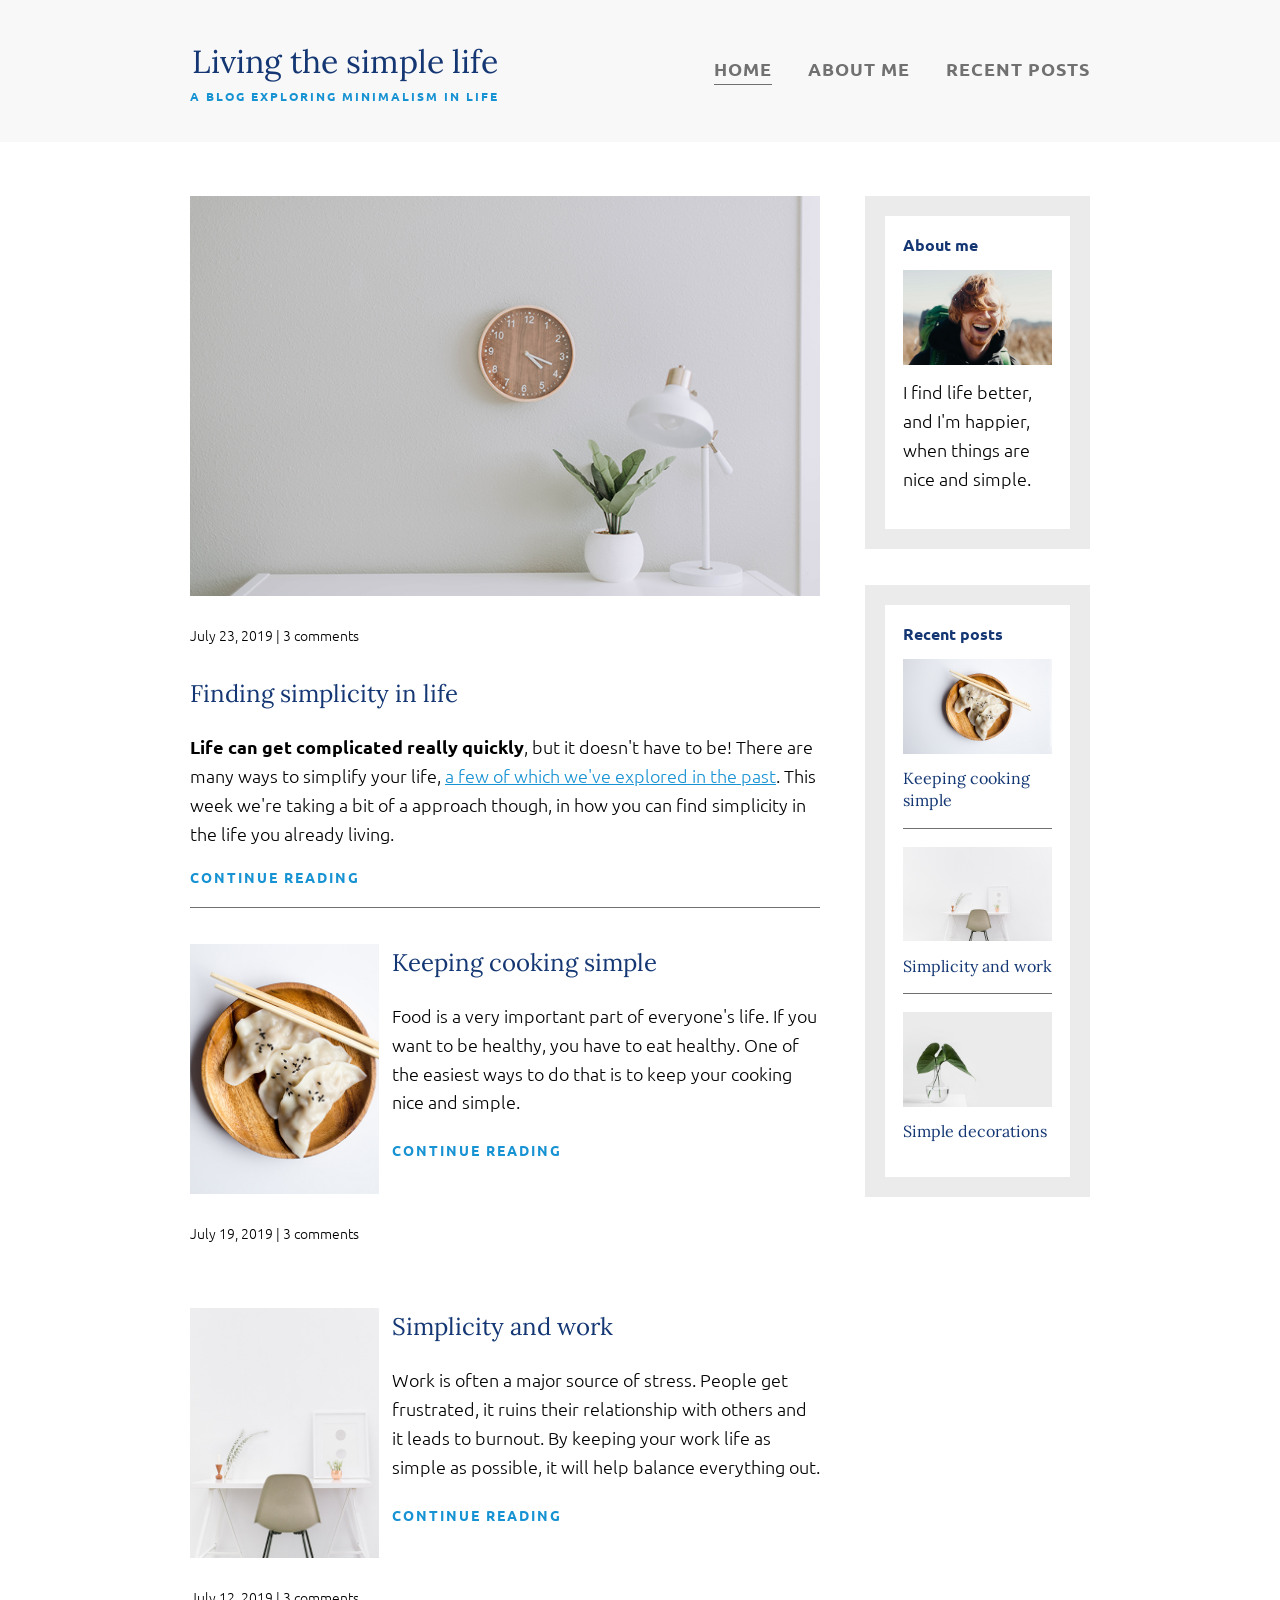
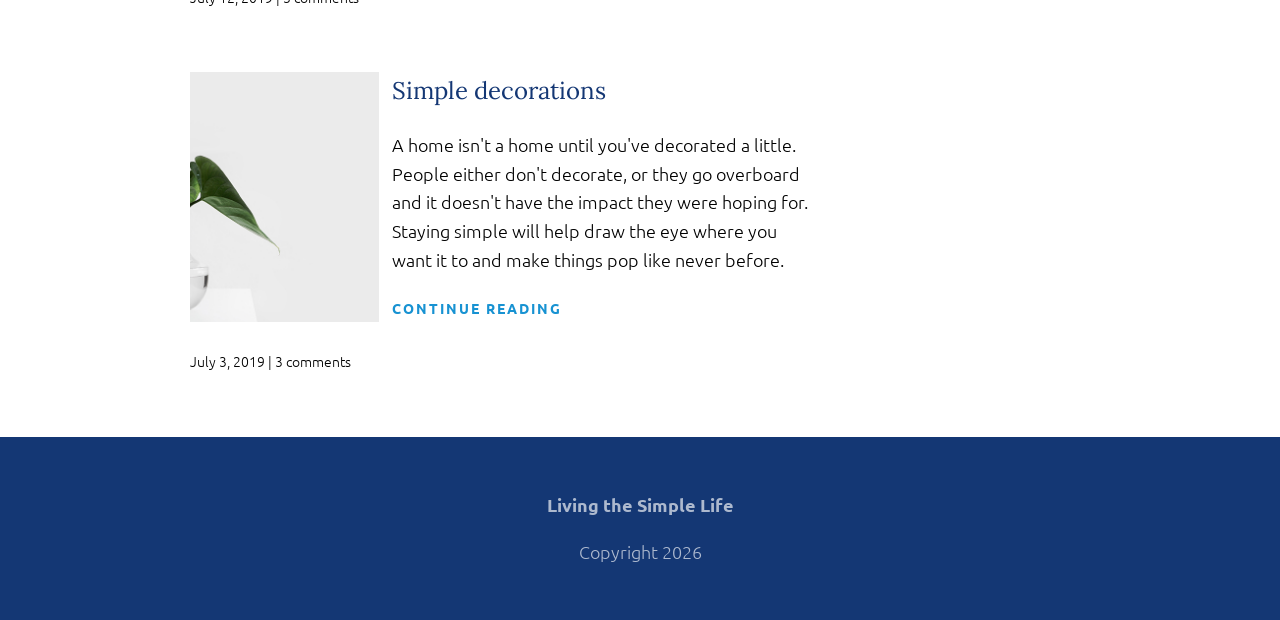
<file: index.html>
<!doctype html>
<html lang="en">
  <head>
    <!-- meta tags -->
    <meta charset="UTF-8" />
    <meta name="viewport" content="width=device-width, initial-scale=1.0" />
    <!-- fonts -->
    <link rel="preconnect" href="https://fonts.googleapis.com" />
    <link rel="preconnect" href="https://fonts.gstatic.com" crossorigin />
    <link
      href="https://fonts.googleapis.com/css2?family=Lora:wght@400;700&family=Ubuntu:wght@300;400;700&display=swap"
      rel="stylesheet"
    />
    <!-- css -->
    <link rel="stylesheet" href="style.css" />
    <title>Living the simple life</title>
  </head>
  <body>
    <header>
      <div class="container container-flex">
        <div class="title">
          <h1>Living the simple life</h1>
          <p class="subtitle">A blog exploring minimalism in life</p>
        </div>
        <nav>
          <ul>
            <li><a class="current-page" href="index.html">Home</a></li>
            <li><a href="about-me.html">About me</a></li>
            <li><a href="recent-posts.html">Recent posts</a></li>
          </ul>
        </nav>
      </div>
    </header>

    <div class="container container-flex">
      <main>
        <article class="article-featured">
          <h2 class="article-title">Finding simplicity in life</h2>
          <img src="img/life.jpg" alt="" class="article-image" />
          <p class="article-info">July 23, 2019 | 3 comments</p>
          <p class="article-body">
            <strong>Life can get complicated really quickly</strong>, but it
            doesn't have to be! There are many ways to simplify your life,
            <a href="#">a few of which we've explored in the past</a>. This week
            we're taking a bit of a approach though, in how you can find
            simplicity in the life you already living.
          </p>
          <a href="#" class="article-read-more">continue reading </a>
        </article>

        <article class="article-recent">
          <div class="article-recent-main">
            <h2 class="article-title">Keeping cooking simple</h2>
            <p class="article-body">
              Food is a very important part of everyone's life. If you want to
              be healthy, you have to eat healthy. One of the easiest ways to do
              that is to keep your cooking nice and simple.
            </p>
            <a href="#" class="article-read-more">continue reading</a>
          </div>
          <div class="article-recent-secondary">
            <img src="img/food.jpg" alt="" class="article-image" />
            <p class="article-info">July 19, 2019 | 3 comments</p>
          </div>
        </article>

        <article class="article-recent">
          <div class="article-recent-main">
            <h2 class="article-title">Simplicity and work</h2>
            <p class="article-body">
              Work is often a major source of stress. People get frustrated, it
              ruins their relationship with others and it leads to burnout. By
              keeping your work life as simple as possible, it will help balance
              everything out.
            </p>
            <a href="#" class="article-read-more">continue reading</a>
          </div>
          <div class="article-recent-secondary">
            <img src="img/work.jpg" alt="" class="article-image" />
            <p class="article-info">July 12, 2019 | 3 comments</p>
          </div>
        </article>

        <article class="article-recent">
          <div class="article-recent-main">
            <h2 class="article-title">Simple decorations</h2>
            <p class="article-body">
              A home isn't a home until you've decorated a little. People either
              don't decorate, or they go overboard and it doesn't have the
              impact they were hoping for. Staying simple will help draw the eye
              where you want it to and make things pop like never before.
            </p>
            <a href="#" class="article-read-more">continue reading</a>
          </div>
          <div class="article-recent-secondary">
            <img src="img/deco.jpg" alt="" class="article-image" />
            <p class="article-info">July 3, 2019 | 3 comments</p>
          </div>
        </article>
      </main>

      <aside class="sidebar">
        <div class="sidebar-widget">
          <h2 class="widget-title">About me</h2>
          <img src="img/about-me.jpg" class="widget-image" />
          <p class="widget-body">
            I find life better, and I'm happier, when things are nice and
            simple.
          </p>
        </div>

        <div class="sidebar-widget">
          <h2 class="widget-title">Recent posts</h2>
          <div class="widget-recent-post">
            <h3 class="widget-recent-post-title">Keeping cooking simple</h3>
            <img src="img/food.jpg" class="widget-image" />
          </div>
          <div class="widget-recent-post">
            <h3 class="widget-recent-post-title">Simplicity and work</h3>
            <img src="img/work.jpg" class="widget-image" />
          </div>
          <div class="widget-recent-post">
            <h3 class="widget-recent-post-title">Simple decorations</h3>
            <img src="img/deco.jpg" class="widget-image" />
          </div>
        </div>
      </aside>
    </div>

    <footer>
      <p><strong>Living the Simple Life</strong></p>
      <p class="last-elm">Copyright 2026</p>
    </footer>
  </body>
</html>
</file>
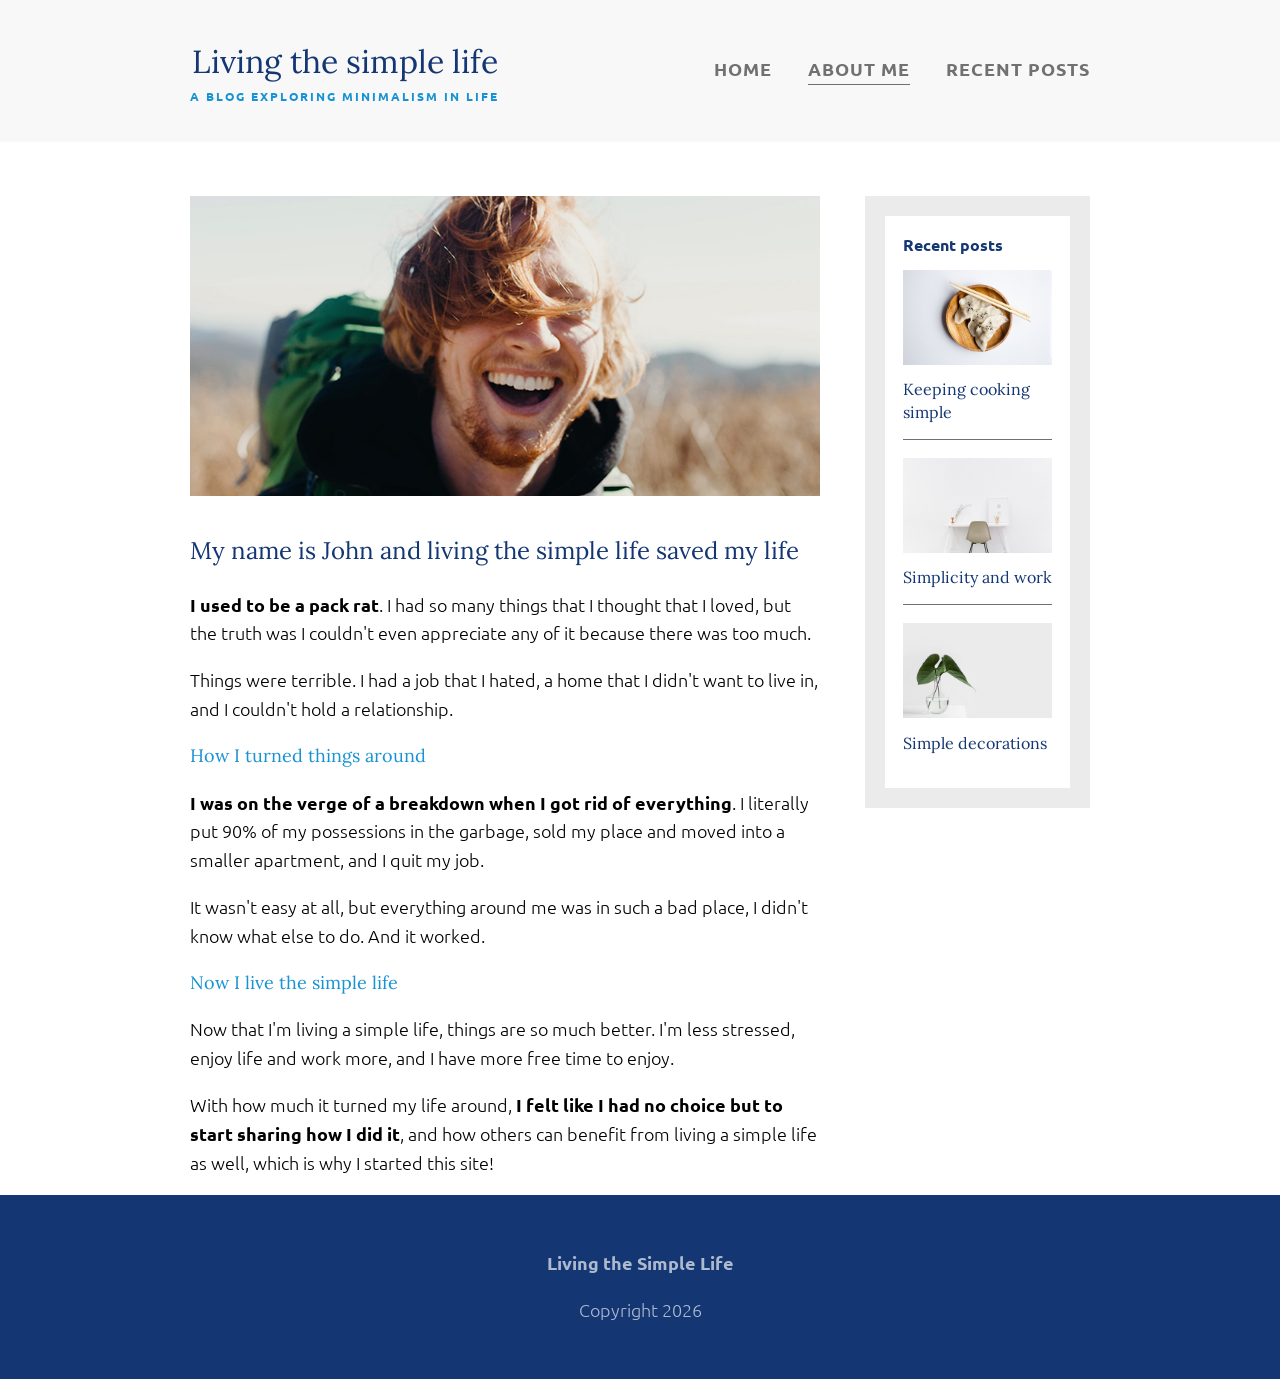
<file: about-me.html>
<!doctype html>
<html lang="en">
  <head>
    <!-- meta tags -->
    <meta charset="UTF-8" />
    <meta name="viewport" content="width=device-width, initial-scale=1.0" />
    <!-- fonts -->
    <link rel="preconnect" href="https://fonts.googleapis.com" />
    <link rel="preconnect" href="https://fonts.gstatic.com" crossorigin />
    <link
      href="https://fonts.googleapis.com/css2?family=Lora:wght@400;700&family=Ubuntu:wght@300;400;700&display=swap"
      rel="stylesheet"
    />
    <!-- css -->
    <link rel="stylesheet" href="style.css" />
    <title>Living the simple life</title>
  </head>
  <body>
    <header>
      <div class="container container-flex">
        <div class="title">
          <h1>Living the simple life</h1>
          <p class="subtitle">A blog exploring minimalism in life</p>
        </div>
        <nav>
          <ul>
            <li><a href="index.html">Home</a></li>
            <li><a class="current-page" href="about-me.html">About me</a></li>
            <li>
              <a href="recent-posts.html">Recent posts</a>
            </li>
          </ul>
        </nav>
      </div>
    </header>

    <div class="container container-flex">
      <main>
        <img src="img/about-me.jpg" class="image-full" />
        <h2>My name is John and living the simple life saved my life</h2>

        <p>
          <strong>I used to be a pack rat</strong>. I had so many things that I
          thought that I loved, but the truth was I couldn't even appreciate any
          of it because there was too much.
        </p>
        <p>
          Things were terrible. I had a job that I hated, a home that I didn't
          want to live in, and I couldn't hold a relationship.
        </p>

        <h3>How I turned things around</h3>
        <p>
          <strong
            >I was on the verge of a breakdown when I got rid of
            everything</strong
          >. I literally put 90% of my possessions in the garbage, sold my place
          and moved into a smaller apartment, and I quit my job.
        </p>
        <p>
          It wasn't easy at all, but everything around me was in such a bad
          place, I didn't know what else to do. And it worked.
        </p>

        <h3>Now I live the simple life</h3>
        <p>
          Now that I'm living a simple life, things are so much better. I'm less
          stressed, enjoy life and work more, and I have more free time to
          enjoy.
        </p>
        <p>
          With how much it turned my life around,
          <strong
            >I felt like I had no choice but to start sharing how I did
            it</strong
          >, and how others can benefit from living a simple life as well, which
          is why I started this site!
        </p>
      </main>

      <aside class="sidebar">
        <div class="sidebar-widget">
          <h2 class="widget-title">Recent posts</h2>
          <div class="widget-recent-post">
            <h3 class="widget-recent-post-title">Keeping cooking simple</h3>
            <img src="img/food.jpg" class="widget-image" />
          </div>
          <div class="widget-recent-post">
            <h3 class="widget-recent-post-title">Simplicity and work</h3>
            <img src="img/work.jpg" class="widget-image" />
          </div>
          <div class="widget-recent-post">
            <h3 class="widget-recent-post-title">Simple decorations</h3>
            <img src="img/deco.jpg" class="widget-image" />
          </div>
        </div>
      </aside>
    </div>

    <footer>
      <p><strong>Living the Simple Life</strong></p>
      <p class="last-elm">Copyright 2026</p>
    </footer>
  </body>
</html>
</file>
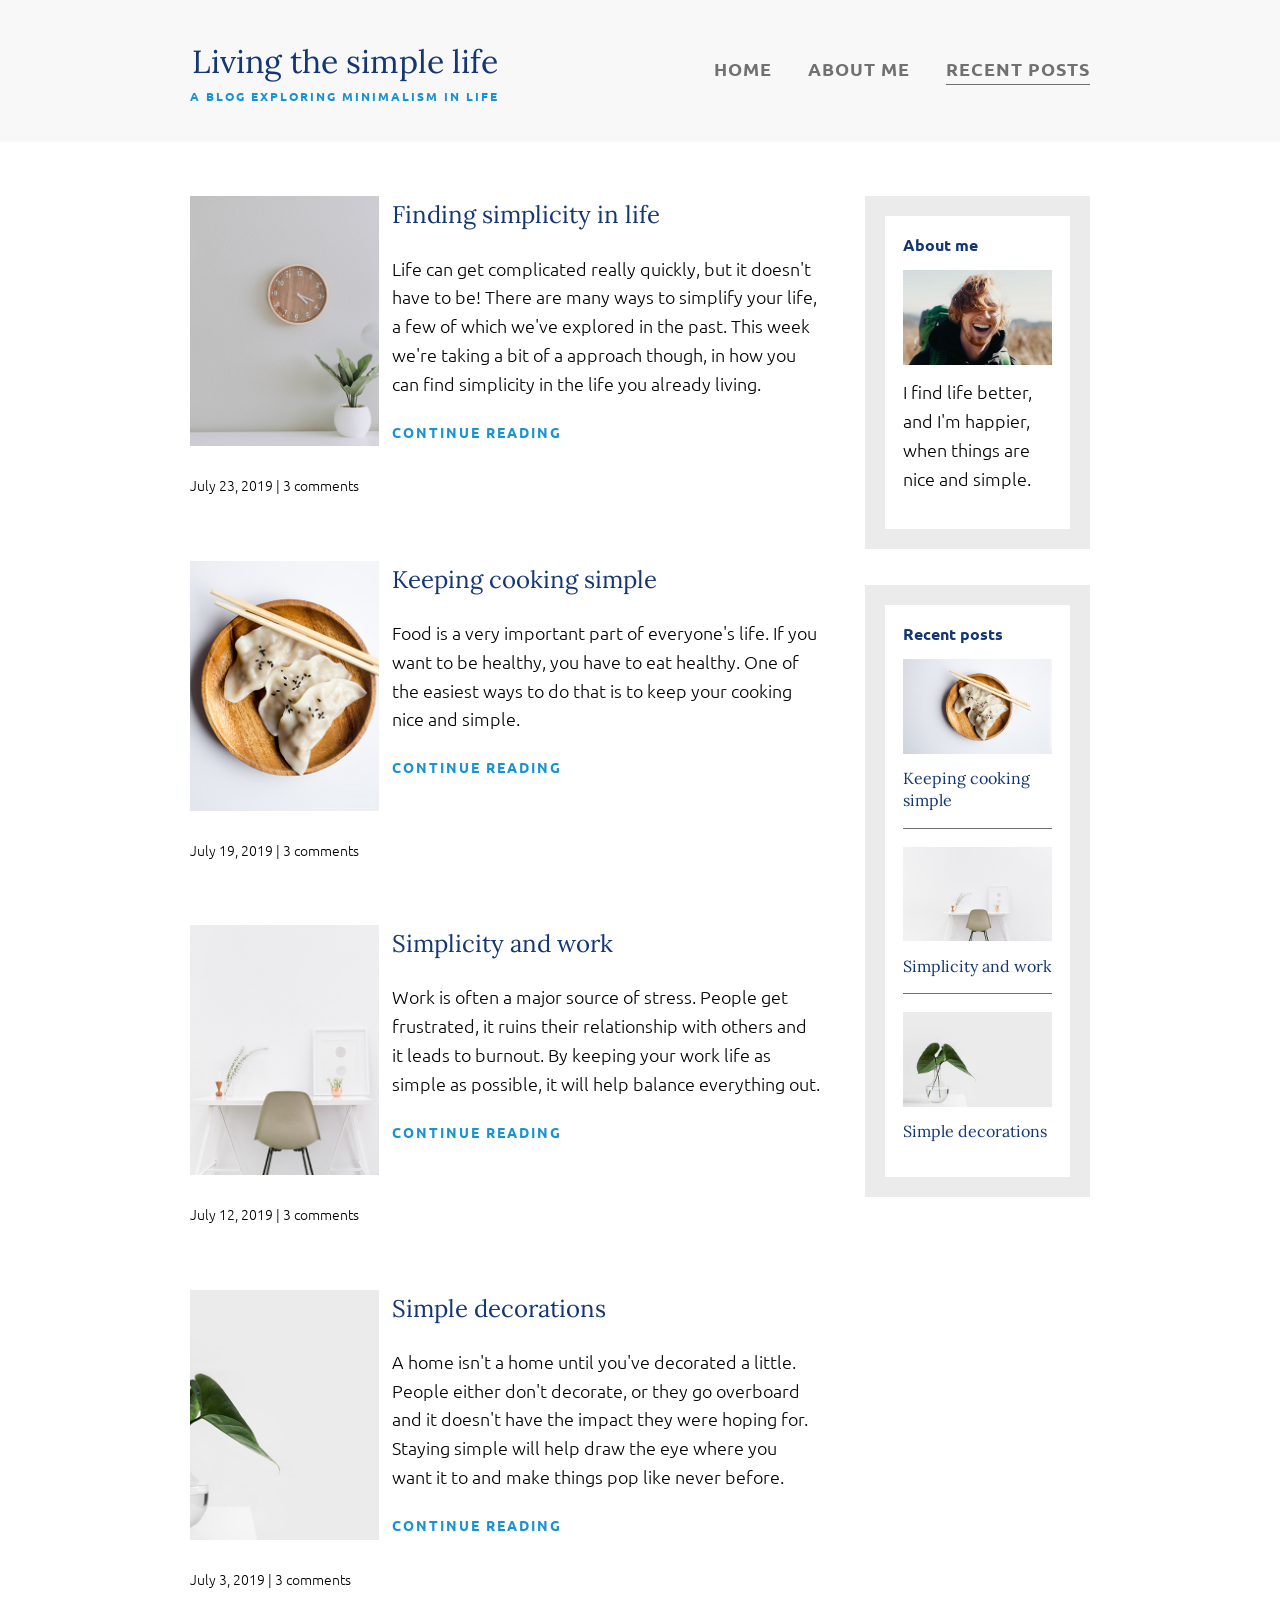
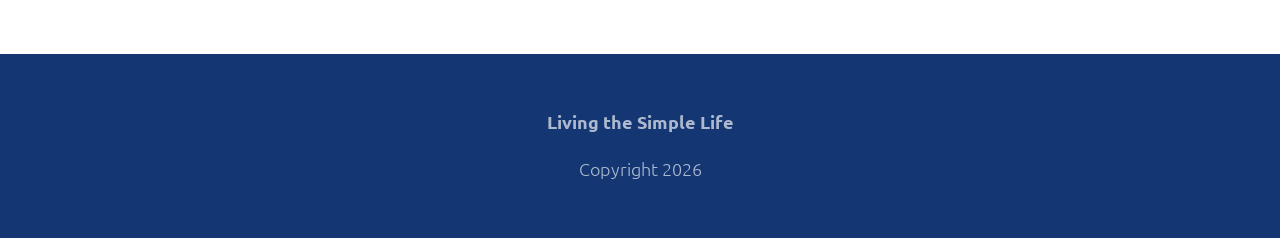
<file: recent-posts.html>
<!doctype html>
<html lang="en">
  <head>
    <!-- meta tags -->
    <meta charset="UTF-8" />
    <meta name="viewport" content="width=device-width, initial-scale=1.0" />
    <!-- fonts -->
    <link rel="preconnect" href="https://fonts.googleapis.com" />
    <link rel="preconnect" href="https://fonts.gstatic.com" crossorigin />
    <link
      href="https://fonts.googleapis.com/css2?family=Lora:wght@400;700&family=Ubuntu:wght@300;400;700&display=swap"
      rel="stylesheet"
    />
    <!-- css -->
    <link rel="stylesheet" href="style.css" />
    <title>Living the simple life</title>
  </head>
  <body>
    <header>
      <div class="container container-flex">
        <div class="title">
          <h1>Living the simple life</h1>
          <p class="subtitle">A blog exploring minimalism in life</p>
        </div>
        <nav>
          <ul>
            <li><a href="index.html">Home</a></li>
            <li><a href="about-me.html">About me</a></li>
            <li>
              <a class="current-page" href="recent-posts.html">Recent posts</a>
            </li>
          </ul>
        </nav>
      </div>
    </header>

    <div class="container container-flex">
      <main>
        <article class="article-recent">
          <div class="article-recent-main">
            <h2 class="article-title">Finding simplicity in life</h2>
            <p class="article-body">
              Life can get complicated really quickly, but it doesn't have to
              be! There are many ways to simplify your life, a few of which
              we've explored in the past. This week we're taking a bit of a
              approach though, in how you can find simplicity in the life you
              already living.
            </p>
            <a href="#" class="article-read-more">continue reading</a>
          </div>
          <div class="article-recent-secondary">
            <img src="img/life.jpg" alt="" class="article-image" />
            <p class="article-info">July 23, 2019 | 3 comments</p>
          </div>
        </article>

        <article class="article-recent">
          <div class="article-recent-main">
            <h2 class="article-title">Keeping cooking simple</h2>
            <p class="article-body">
              Food is a very important part of everyone's life. If you want to
              be healthy, you have to eat healthy. One of the easiest ways to do
              that is to keep your cooking nice and simple.
            </p>
            <a href="#" class="article-read-more">continue reading</a>
          </div>
          <div class="article-recent-secondary">
            <img src="img/food.jpg" alt="" class="article-image" />
            <p class="article-info">July 19, 2019 | 3 comments</p>
          </div>
        </article>

        <article class="article-recent">
          <div class="article-recent-main">
            <h2 class="article-title">Simplicity and work</h2>
            <p class="article-body">
              Work is often a major source of stress. People get frustrated, it
              ruins their relationship with others and it leads to burnout. By
              keeping your work life as simple as possible, it will help balance
              everything out.
            </p>
            <a href="#" class="article-read-more">continue reading</a>
          </div>
          <div class="article-recent-secondary">
            <img src="img/work.jpg" alt="" class="article-image" />
            <p class="article-info">July 12, 2019 | 3 comments</p>
          </div>
        </article>

        <article class="article-recent">
          <div class="article-recent-main">
            <h2 class="article-title">Simple decorations</h2>
            <p class="article-body">
              A home isn't a home until you've decorated a little. People either
              don't decorate, or they go overboard and it doesn't have the
              impact they were hoping for. Staying simple will help draw the eye
              where you want it to and make things pop like never before.
            </p>
            <a href="#" class="article-read-more">continue reading</a>
          </div>
          <div class="article-recent-secondary">
            <img src="img/deco.jpg" alt="" class="article-image" />
            <p class="article-info">July 3, 2019 | 3 comments</p>
          </div>
        </article>
      </main>

      <aside class="sidebar">
        <div class="sidebar-widget">
          <h2 class="widget-title">About me</h2>
          <img src="img/about-me.jpg" class="widget-image" />
          <p class="widget-body">
            I find life better, and I'm happier, when things are nice and
            simple.
          </p>
        </div>

        <div class="sidebar-widget">
          <h2 class="widget-title">Recent posts</h2>
          <div class="widget-recent-post">
            <h3 class="widget-recent-post-title">Keeping cooking simple</h3>
            <img src="img/food.jpg" class="widget-image" />
          </div>
          <div class="widget-recent-post">
            <h3 class="widget-recent-post-title">Simplicity and work</h3>
            <img src="img/work.jpg" class="widget-image" />
          </div>
          <div class="widget-recent-post">
            <h3 class="widget-recent-post-title">Simple decorations</h3>
            <img src="img/deco.jpg" class="widget-image" />
          </div>
        </div>
      </aside>
    </div>

    <footer>
      <p><strong>Living the Simple Life</strong></p>
      <p class="last-elm">Copyright 2026</p>
    </footer>
  </body>
</html>
</file>
<file: style.css>
body {
  margin: 0;
  font-family: "Ubuntu", sans-serif;
  font-weight: 300;
  font-size: 1.125rem;
  line-height: 1.6;
}

img {
  max-width: 100%;
  display: block;
}

.image-full {
  max-height: 300px;
  width: 100%;
  object-fit: cover;
  margin-bottom: 2em;
}

.widget-image {
  margin-bottom: 0.75em;
  order: -1;
}

/* =============
    typography
===============*/

h1,
h2,
h3 {
  font-family: "Lora", sans-serif;
  font-weight: 400;
  color: #143774;
  margin-top: 0;
}

h1 {
  font-size: 2rem;
  margin: 0;
}

h2 {
  font-size: 1.5rem;
}

h3 {
  font-size: 1.125rem;
  color: #1792d2;
}

p {
  margin-top: 0;
}

strong {
  font-weight: 700;
}

a {
  color: #1792d2;
}

a:hover,
a:focus {
  color: #143774;
}

.subtitle {
  font-size: 0.75rem;
  font-weight: 700;
  color: #1792d2;
  margin: 0;
  text-transform: uppercase;
  letter-spacing: 2px;
}

.article-info,
.article-read-more {
  font-size: 0.875rem;
}

.article-read-more {
  font-weight: 700;
  color: #1792d2;
  text-transform: uppercase;
  text-decoration: none;
  letter-spacing: 2px;
}

.article-read-more:hover,
.article-read-more:focus {
  color: #143774;
  text-decoration: underline;
}

.article-info {
  margin: 2em 0;
}

.widget-title,
.widget-recent-post-title {
  font-size: 1rem;
  color: #143774;
  line-height: 1.4;
}

.widget-title {
  font-family: "Ubuntu", sans-serif;
  font-weight: 700;
}

.last-elm {
  margin-bottom: 0;
}

/* =============
    layout
===============*/

header {
  background-color: #f8f8f8;
  padding: 2em 0;
  text-align: center;
  margin-bottom: 3em;
}

footer {
  background-color: #143774;
  color: rgba(255, 255, 255, 0.65);
  text-align: center;
  padding: 3em 0;
}

.container {
  width: 90%;
  max-width: 900px;
  margin: 0 auto;
}

.container-flex {
  display: flex;
  flex-direction: column;
  justify-content: space-between;
}

@media (min-width: 700px) {
  .container-flex {
    flex-direction: row;
  }

  main {
    width: 70%;
  }

  aside {
    width: 25%;
    min-width: 200px;
    margin-left: 10px;
  }
}

/* navigation */

nav ul {
  list-style: none;
  padding: 0;
  display: flex;
}

nav li {
  margin-left: 2em;
}

nav a {
  text-decoration: none;
  color: #717171;
  font-weight: 700;
  padding: 0.25em 0;
  text-transform: uppercase;
  letter-spacing: 1px;
}

nav a:hover,
nav a:focus {
  color: #1792d2;
}

@media (max-width: 700px) {
  nav ul {
    flex-direction: column;
  }

  nav li {
    margin: 0.5em 0;
  }
}

.current-page {
  border-bottom: 1px solid #707070;
}

.current-page:hover {
  color: #707070;
}

/* articles */

.article-featured {
  border-bottom: 1px solid #707070;
  padding-bottom: 1em;
  margin-bottom: 2em;
}

.article-recent {
  display: flex;
  flex-direction: column;
  margin-bottom: 2em;
}

.article-recent-main {
  order: 2;
}

.article-recent-secondary {
  order: 1;
}

@media (min-width: 700px) {
  .article-recent {
    flex-direction: row;
    justify-content: space-between;
  }

  .article-recent-main {
    width: 68%;
  }

  .article-recent-secondary {
    width: 30%;
  }

  .article-featured {
    display: flex;
    flex-direction: column;
  }

  .article-image {
    order: -2;
    width: 100%;
    min-height: 250px;
    object-fit: cover;
  }
  .article-info {
    order: -1;
  }
}

/* widgets */
.sidebar-widget {
  border: 20px solid #ebebeb;
  margin-bottom: 2em;
  padding: 1em;
}

.widget-recent-post {
  display: flex;
  flex-direction: column;
  border-bottom: 1px solid #707070;
  margin-bottom: 1em;
}

.widget-recent-post:last-child {
  border: 0;
  margin: 0;
}
</file>
